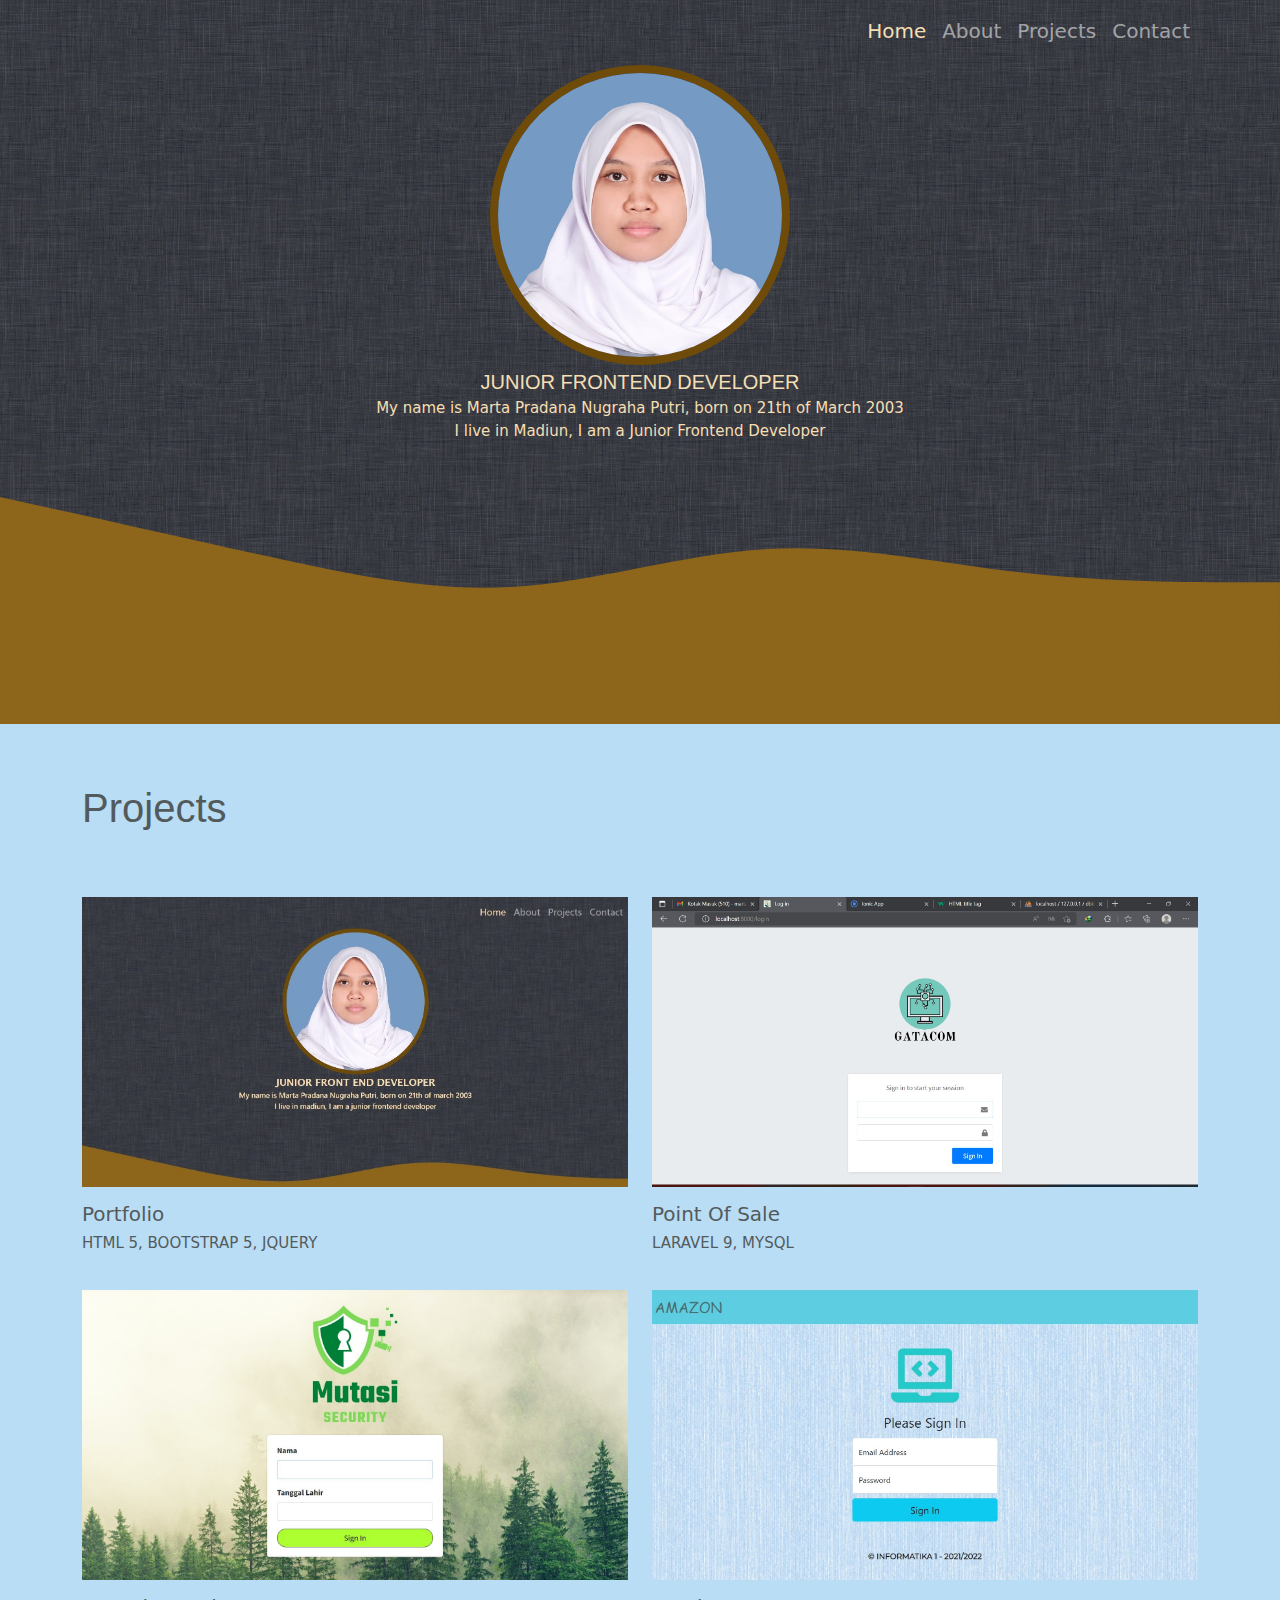
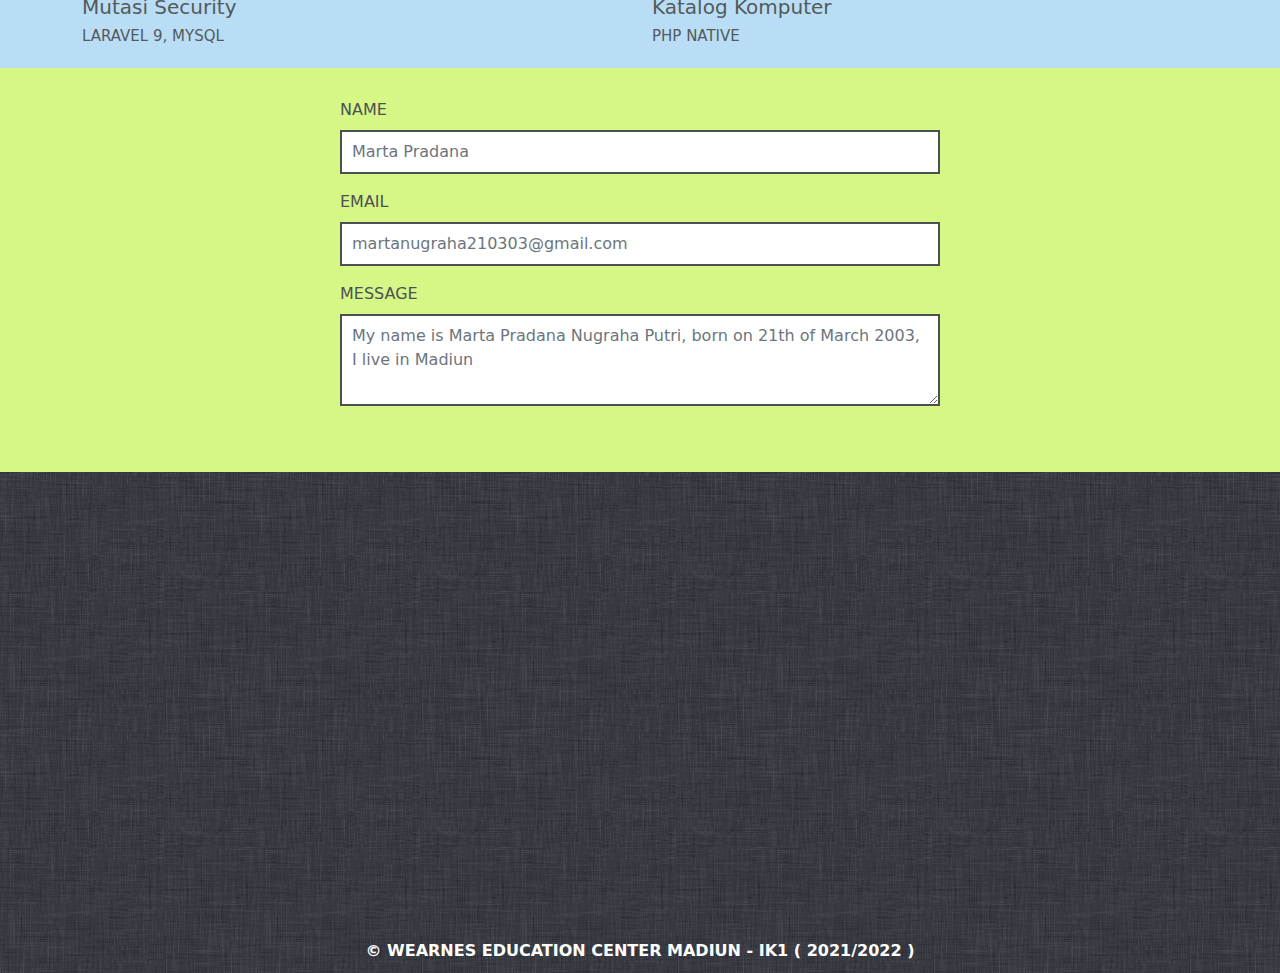
<file: index.html>
<!DOCTYPE html>
<html lang="en">

<head>
    <meta charset="UTF-8">
    <meta http-equiv="X-UA-Compatible" content="IE=edge">
    <meta name="viewport" content="width=device-width, initial-scale=1.0">
    <title>Marta Pradana - Junior Front End Developer</title>
    <!-- bootstrap 5 -->
    <link rel="stylesheet" href="assets/css/bootstrap.min.css">
    <!-- lightbox css -->
    <link rel="stylesheet" href="assets/plugins/lightbox/css/lightbox.min.css">
    <!-- custom css -->
    <link rel="stylesheet" href="style.css">
    <!-- jquery 3.6 -->
    <script src="assets/js/jquery-3.6.0.min.js"></script>

</head>

<body>
    <!-- nav -->
    <nav class="navbar fixed-top navbar-expand-lg navbar-dark">
        <div class="container">
            <button class="navbar-toggler" type="button" data-bs-toggle="collapse" data-bs-target="#navbarNav"
                aria-controls="navbarNav" aria-expanded="false" aria-label="Toggle navigation">
                <span class="navbar-toggler-icon"></span>
            </button>
            <div class="collapse navbar-collapse" id="navbarNav">
                <ul class="navbar-nav ms-auto">
                    <li class="nav-item">
                        <a class="nav-link active" aria-current="page" href="index.html">Home</a>
                    </li>
                    <li class="nav-item">
                        <a class="nav-link" href="#about">About</a>
                    </li>
                    <li class="nav-item">
                        <a class="nav-link" href="#project">Projects</a>
                    </li>
                    <li class="nav-item">
                        <a class="nav-link" href="#contact">Contact</a>
                    </li>
                </ul>
            </div>
        </div>
        </div>
    </nav>
    <!-- end nav -->

    <!-- about -->
    <section id="about">
        <div class="container">
            <img class="rounded-circle" src="assets/image/martapra.jpg" alt="">
            <h1>JUNIOR FRONTEND DEVELOPER</h1>
            <h5>My name is Marta Pradana Nugraha Putri, born on 21th of March 2003</h5>
            <h5>I live in Madiun, I am a Junior Frontend Developer</h5>
        </div>

        <!-- waves -->
        <svg xmlns="http://www.w3.org/2000/svg" viewBox="0 0 1440 320">
            <path fill="rgb(141, 102, 28)" fill-opacity="1"
                d="M0,64L48,74.7C96,85,192,107,288,128C384,149,480,171,576,165.3C672,160,768,128,864,122.7C960,117,1056,139,1152,149.3C1248,160,1344,160,1392,160L1440,160L1440,320L1392,320C1344,320,1248,320,1152,320C1056,320,960,320,864,320C768,320,672,320,576,320C480,320,384,320,288,320C192,320,96,320,48,320L0,320Z">
            </path>
        </svg>
        <!-- end waves -->

    </section>
    <!-- end about -->

    <!-- projects -->
    <section id="project">
        <div class="container">
            <h2>Projects</h2>
            <div class="row">
                <div class="project-item col-md-6">
                    <a href="assets/image/portfolio.jpg" data-lightbox="project-1" data-title="Portfolio 1"><img
                            src="assets/image/portfolio.jpg" alt=""></a>
                    <h3>Portfolio</h3>
                    <h5>HTML 5, BOOTSTRAP 5, JQUERY</h5>
                </div>
                <div class="project-item col-md-6">
                    <a href="assets/image/laravel.jpg" data-lightbox="project-1" data-title="Portfolio 1"><img
                            src="assets/image/laravel.jpg" alt=""></a>
                    <h3>Point Of Sale</h3>
                    <h5>LARAVEL 9, MYSQL</h5>
                </div>
                <div class="project-item col-md-6">
                    <a href="assets/image/mutasi.jpg" data-lightbox="project-1" data-title="Portfolio 1"><img
                            src="assets/image/mutasi.jpg" alt=""></a>
                    <h3>Mutasi Security</h3>
                    <h5>LARAVEL 9, MYSQL</h5>
                </div>
                <div class="project-item col-md-6">
                    <a href="assets/image/php.jpg" data-lightbox="project-1" data-title="Portfolio 1"><img
                            src="assets/image/php.jpg" alt=""></a>
                    <h3>Katalog Komputer</h3>
                    <h5>PHP NATIVE</h5>
                </div>
                
            </div>
        </div>
    </section>
    <!-- end projects -->

    <!-- contact -->
    <section id="contact">
        <div class="container">
            <form action="">
                <div class="mb-3">
                    <label for="name" class="form-label">Name</label>
                    <input type="text" class="form-control" id="name" placeholder="Marta Pradana">
                </div>
                <div class="mb-3">
                    <label for="email" class="form-label">Email</label>
                    <input type="email" class="form-control" id="email" placeholder="martanugraha210303@gmail.com">
                </div>
                <div class="mb-3">
                    <label for="message" class="form-label">Message</label>
                    <textarea class="form-control" id="message" placeholder="My name is Marta Pradana Nugraha Putri, born on 21th of March 2003, I live in Madiun" rows="3"></textarea>
                </div>
            </form>
        </div>
    </section>
    <!-- end contact -->

    <section id="maps">
        <iframe src="https://www.google.com/maps/embed?pb=!1m18!1m12!1m3!1d3953.202255504424!2d111.51646851401226!3d-7.768364679206225!2m3!1f0!2f0!3f0!3m2!1i1024!2i768!4f13.1!3m3!1m2!1s0x2e79a2fcc7cececf%3A0xa3c14c4618dcdb11!2sMTs.%20Negeri%20Doho%20Dolopo%20Madiun!5e0!3m2!1sid!2sid!4v1661688393832!5m2!1sid!2sid" width="100%" height="450" style="border:0;" allowfullscreen="" loading="lazy" referrerpolicy="no-referrer-when-downgrade"></iframe>
    </section>

    <footer id="footer">
        <div class="container">
            <p>&#169; WEARNES EDUCATION CENTER MADIUN - IK1 ( 2021/2022 )</p>
        </div>
    </footer>

    <script src="assets/js/bootstrap.min.js"> </script>
    <script src="assets/plugins/lightbox/js/lightbox.min.js"></script>
</body>

</html>
</file>
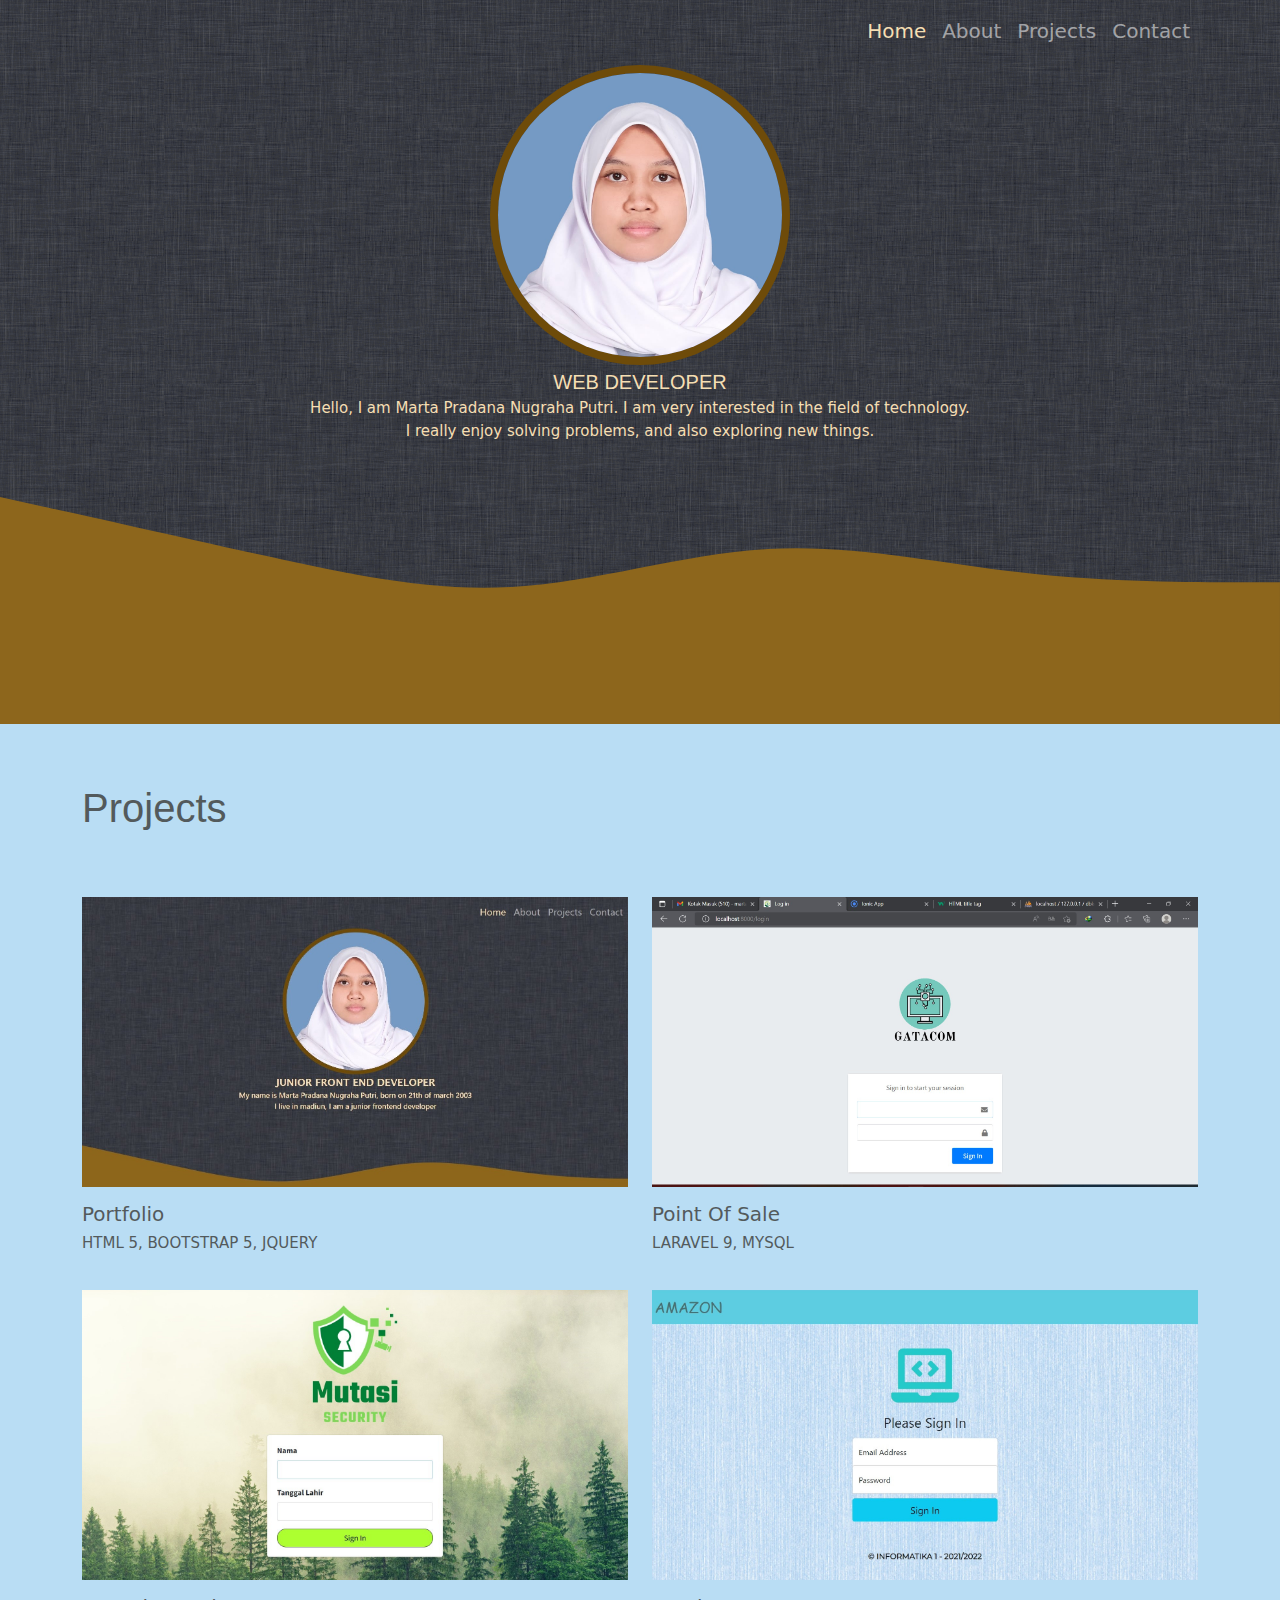
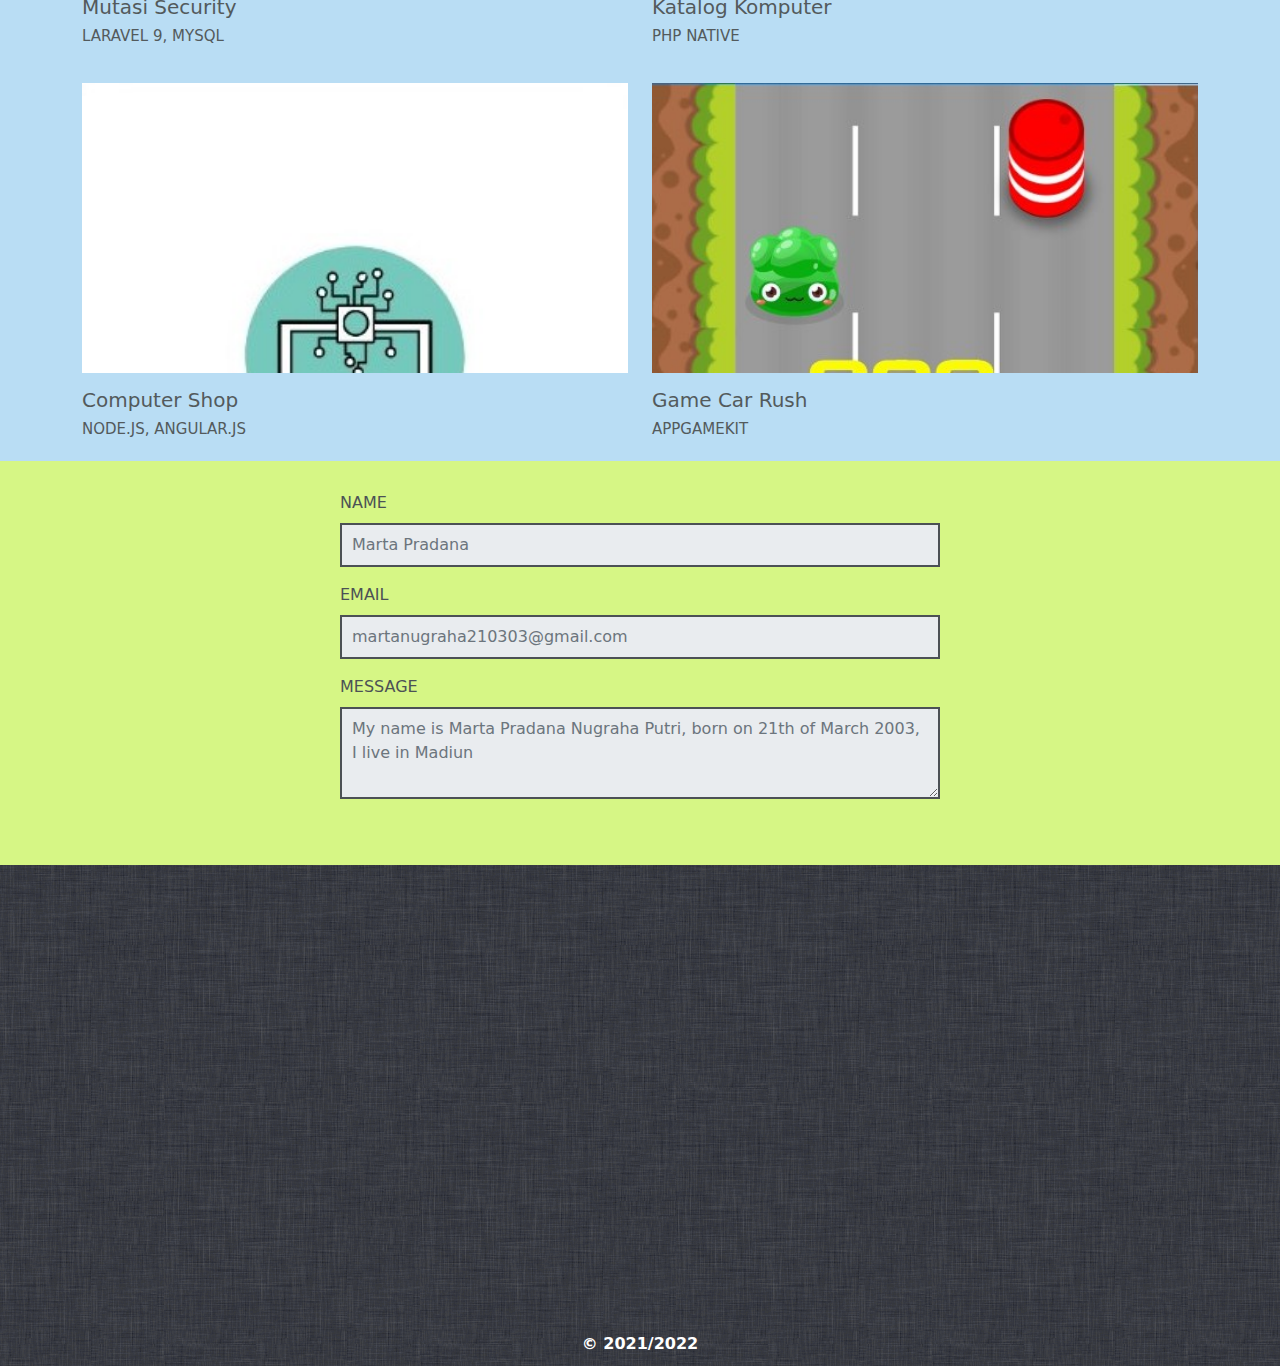
<file: docs/index.html>
<!DOCTYPE html>
<html lang="en">

<head>
    <meta charset="UTF-8">
    <meta http-equiv="X-UA-Compatible" content="IE=edge">
    <meta name="viewport" content="width=device-width, initial-scale=1.0">
    <title>Marta Pradana - Web Developer</title>
    <!-- bootstrap 5 -->
    <link rel="stylesheet" href="assets/css/bootstrap.min.css">
    <!-- lightbox css -->
    <link rel="stylesheet" href="assets/plugins/lightbox/css/lightbox.min.css">
    <!-- custom css -->
    <link rel="stylesheet" href="style.css">
    <!-- jquery 3.6 -->
    <script src="assets/js/jquery-3.6.0.min.js"></script>

</head>

<body>
    <!-- nav -->
    <nav class="navbar fixed-top navbar-expand-lg navbar-dark">
        <div class="container">
            <button class="navbar-toggler" type="button" data-bs-toggle="collapse" data-bs-target="#navbarNav"
                aria-controls="navbarNav" aria-expanded="false" aria-label="Toggle navigation">
                <span class="navbar-toggler-icon"></span>
            </button>
            <div class="collapse navbar-collapse" id="navbarNav">
                <ul class="navbar-nav ms-auto">
                    <li class="nav-item">
                        <a class="nav-link active" aria-current="page" href="index.html">Home</a>
                    </li>
                    <li class="nav-item">
                        <a class="nav-link" href="#about">About</a>
                    </li>
                    <li class="nav-item">
                        <a class="nav-link" href="#project">Projects</a>
                    </li>
                    <li class="nav-item">
                        <a class="nav-link" href="#contact">Contact</a>
                    </li>
                </ul>
            </div>
        </div>
        </div>
    </nav>
    <!-- end nav -->

    <!-- about -->
    <section id="about">
        <div class="container">
            <img class="rounded-circle" src="assets/image/martapra.jpg" alt="">
            <h1>WEB DEVELOPER</h1>
            <h5>Hello, I am Marta Pradana Nugraha Putri. I am very interested in the field of technology.</h5>
            <h5>I really enjoy solving problems, and also exploring new things.</h5>
        </div>

        <!-- waves -->
        <svg xmlns="http://www.w3.org/2000/svg" viewBox="0 0 1440 320">
            <path fill="rgb(141, 102, 28)" fill-opacity="1"
                d="M0,64L48,74.7C96,85,192,107,288,128C384,149,480,171,576,165.3C672,160,768,128,864,122.7C960,117,1056,139,1152,149.3C1248,160,1344,160,1392,160L1440,160L1440,320L1392,320C1344,320,1248,320,1152,320C1056,320,960,320,864,320C768,320,672,320,576,320C480,320,384,320,288,320C192,320,96,320,48,320L0,320Z">
            </path>
        </svg>
        <!-- end waves -->

    </section>
    <!-- end about -->

    <!-- projects -->
    <section id="project">
        <div class="container">
            <h2>Projects</h2>
            <div class="row">
                <div class="project-item col-md-6">
                    <a href="assets/image/portfolio.jpg" data-lightbox="project-1" data-title="Portfolio 1"><img
                            src="assets/image/portfolio.jpg" alt=""></a>
                    <h3>Portfolio</h3>
                    <h5>HTML 5, BOOTSTRAP 5, JQUERY</h5>
                </div>
                <div class="project-item col-md-6">
                    <a href="assets/image/laravel.jpg" data-lightbox="project-1" data-title="Portfolio 1"><img
                            src="assets/image/laravel.jpg" alt=""></a>
                    <h3>Point Of Sale</h3>
                    <h5>LARAVEL 9, MYSQL</h5>
                </div>
                <div class="project-item col-md-6">
                    <a href="assets/image/mutasi.jpg" data-lightbox="project-1" data-title="Portfolio 1"><img
                            src="assets/image/mutasi.jpg" alt=""></a>
                    <h3>Mutasi Security</h3>
                    <h5>LARAVEL 9, MYSQL</h5>
                </div>
                <div class="project-item col-md-6">
                    <a href="assets/image/php.jpg" data-lightbox="project-1" data-title="Portfolio 1"><img
                            src="assets/image/php.jpg" alt=""></a>
                    <h3>Katalog Komputer</h3>
                    <h5>PHP NATIVE</h5>
                </div>
                <div class="project-item col-md-6">
                    <a href="assets/image/ionic.jpg" data-lightbox="project-1" data-title="Portfolio 1"><img
                            src="assets/image/ionic.jpg" alt=""></a>
                    <h3>Computer Shop</h3>
                    <h5>NODE.JS, ANGULAR.JS</h5>
                </div>
                <div class="project-item col-md-6">
                    <a href="assets/image/gamer.jpg" data-lightbox="project-1" data-title="Portfolio 1"><img
                            src="assets/image/gamer.jpg" alt=""></a>
                    <h3>Game Car Rush</h3>
                    <h5>APPGAMEKIT</h5>
                </div>
                
            </div>
        </div>
    </section>
    <!-- end projects -->

    <!-- contact -->
    <section id="contact">
        <div class="container">
            <form action="">
                <div class="mb-3">
                    <label for="name" class="form-label">Name</label>
                    <input type="text" readonly class="form-control" id="name" placeholder="Marta Pradana">
                </div>
                <div class="mb-3">
                    <label for="email" class="form-label">Email</label>
                    <input type="email" readonly class="form-control" id="email" placeholder="martanugraha210303@gmail.com">
                </div>
                <div class="mb-3">
                    <label for="message" class="form-label">Message</label>
                    <textarea readonly class="form-control" id="message" placeholder="My name is Marta Pradana Nugraha Putri, born on 21th of March 2003, I live in Madiun" rows="3"></textarea>
                </div>
            </form>
        </div>
    </section>
    <!-- end contact -->

    <section id="maps">
        <iframe src="https://www.google.com/maps/embed?pb=!1m18!1m12!1m3!1d3953.202255504424!2d111.51646851401226!3d-7.768364679206225!2m3!1f0!2f0!3f0!3m2!1i1024!2i768!4f13.1!3m3!1m2!1s0x2e79a2fcc7cececf%3A0xa3c14c4618dcdb11!2sMTs.%20Negeri%20Doho%20Dolopo%20Madiun!5e0!3m2!1sid!2sid!4v1661688393832!5m2!1sid!2sid" width="100%" height="450" style="border:0;" allowfullscreen="" loading="lazy" referrerpolicy="no-referrer-when-downgrade"></iframe>
    </section>

    <footer id="footer">
        <div class="container">
            <p>&#169; 2021/2022 </p>
        </div>
    </footer>

    <script src="assets/js/bootstrap.min.js"> </script>
    <script src="assets/plugins/lightbox/js/lightbox.min.js"></script>
</body>

</html>
</file>
<file: style.css>
body {
    background-image: url(assets/image/bckgrn.png);
    margin: 0;
}

/* nav */
nav {
    position: relative;
    background-image: url(assets/image/bckgrn.png);
}

nav .navbar-brand {
    color: wheat !important;
    font-size: 23px;
    padding: 15px;
    font-family: 'Lucida Sans', 'Lucida Sans Regular', 'Lucida Grande', 'Lucida Sans Unicode', Geneva, Verdana, sans-serif;
}

nav a.nav-link {
    color: rgb(165, 137, 86);
    font-size: 20px;
}

nav a.nav-link.active,
nav a.nav-link:hover {
    color: wheat !important;
}

/* about */
#about {
    position: relative;
    padding-top: 65px;
    text-align: center;
}

#about img {
    width: 300px;
    height: 300px;
    border: 8px solid rgb(110, 75, 9);
    object-fit: cover;
    -o-object-fit: cover;
    object-position: top center;
    -o-object-position: top center;
}

@media only screen and (max-width: 600px) {
    #about img {
        width: 100px;
        height: 100px;
    }
}

#about h1 {
    position: relative;
    margin: 0;
    padding-top: 5px;
    color: wheat;
    font-size: 20px;
    text-transform: uppercase;
    font-family: 'Lucida Sans', 'Lucida Sans Regular', 'Lucida Grande', 'Lucida Sans Unicode', Geneva, Verdana, sans-serif;
    text-align: center;
}

#about h5 {
    position: relative;
    margin: 0;
    color: wheat;
    font-size: 15px;
    padding-top: 5px;
    padding-bottom: 0px;
}

/* project */
#project {
    background-color: rgb(185, 221, 244);
    position: relative;
    padding: 60px 0 0 0;
}

#project h2 {
    position: relative;
    margin-bottom: 50px;
    color: rgb(83, 90, 92);
    font-size: 40px;
    font-family: 'Lucida Sans', 'Lucida Sans Regular', 'Lucida Grande', 'Lucida Sans Unicode', Geneva, Verdana, sans-serif;
}

#project .project-item {
    position: relative;
    margin: 15px 0;
}

#project .project-item img {
    width: 100%;
    height: 290px;
    object-fit: cover;
    -o-object-fit: cover;
    object-position: top center;
    -o-object-position: top center;
    margin-bottom: 15px;
}

#project .project-item h3 {
    position: relative;
    font-size: 20px;
    color: rgb(83, 90, 92);
}

#project .project-item h5 {
    position: relative;
    font-size: 15px;
    color: rgb(83, 90, 92);
}

#contact {
    position: relative;
    padding-top: 30px;
    padding-bottom: 50px;
    background-color: rgb(214, 246, 133);
}

#contact form {
    position: relative;
    max-width: 600px;
    margin: 0 auto;
}

#contact form label {
    color: rgb(76, 81, 85);
    font-size: 600;
    text-transform: uppercase;
}

#contact form input[type="text"],
#contact form input[type="email"],
#contact form textarea {
    position: relative;
    padding: 8px 10px;
    border-radius: 0;
    -webkit-border-radius: 0;
    border: 2px solid rgb(76, 81, 85);
}

#contact form button[type="submit"] {
    position: relative;
    display: block;
    width: 50%;
    background-color: rgb(76, 81, 85);
    border: 2px solid rgb(76, 81, 85);
    color: turquoise;
    margin: 15px auto;
}

#contact form button[type="submit"]:hover {
    background-color: transparent;
    color: yellow;
}

#footer {
    position: relative;
    padding: 10px;
}

#footer p {
    position: relative;
    text-align: center;
    color: #fff;
    font-weight: 600;
    margin: 0;
}

@media(max-width:800px) {
    nav .navbar-brand {
        font-size: 18px;
    }
}

@media(max-width:458px) {
    #about {
        padding-top: 150px;
    }
}
</file>
<file: docs/style.css>
body {
    background-image: url(assets/image/bckgrn.png);
    margin: 0;
}

/* nav */
nav {
    position: relative;
    background-image: url(assets/image/bckgrn.png);
}

nav .navbar-brand {
    color: wheat !important;
    font-size: 23px;
    padding: 15px;
    font-family: 'Lucida Sans', 'Lucida Sans Regular', 'Lucida Grande', 'Lucida Sans Unicode', Geneva, Verdana, sans-serif;
}

nav a.nav-link {
    color: rgb(165, 137, 86);
    font-size: 20px;
}

nav a.nav-link.active,
nav a.nav-link:hover {
    color: wheat !important;
}

/* about */
#about {
    position: relative;
    padding-top: 65px;
    text-align: center;
}

#about img {
    width: 300px;
    height: 300px;
    border: 8px solid rgb(110, 75, 9);
    object-fit: cover;
    -o-object-fit: cover;
    object-position: top center;
    -o-object-position: top center;
}

@media only screen and (max-width: 600px) {
    #about img {
        width: 100px;
        height: 100px;
    }
}

#about h1 {
    position: relative;
    margin: 0;
    padding-top: 5px;
    color: wheat;
    font-size: 20px;
    text-transform: uppercase;
    font-family: 'Lucida Sans', 'Lucida Sans Regular', 'Lucida Grande', 'Lucida Sans Unicode', Geneva, Verdana, sans-serif;
    text-align: center;
}

#about h5 {
    position: relative;
    margin: 0;
    color: wheat;
    font-size: 15px;
    padding-top: 5px;
    padding-bottom: 0px;
}

/* project */
#project {
    background-color: rgb(185, 221, 244);
    position: relative;
    padding: 60px 0 0 0;
}

#project h2 {
    position: relative;
    margin-bottom: 50px;
    color: rgb(83, 90, 92);
    font-size: 40px;
    font-family: 'Lucida Sans', 'Lucida Sans Regular', 'Lucida Grande', 'Lucida Sans Unicode', Geneva, Verdana, sans-serif;
}

#project .project-item {
    position: relative;
    margin: 15px 0;
}

#project .project-item img {
    width: 100%;
    height: 290px;
    object-fit: cover;
    -o-object-fit: cover;
    object-position: top center;
    -o-object-position: top center;
    margin-bottom: 15px;
}

#project .project-item h3 {
    position: relative;
    font-size: 20px;
    color: rgb(83, 90, 92);
}

#project .project-item h5 {
    position: relative;
    font-size: 15px;
    color: rgb(83, 90, 92);
}

#contact {
    position: relative;
    padding-top: 30px;
    padding-bottom: 50px;
    background-color: rgb(214, 246, 133);
}

#contact form {
    position: relative;
    max-width: 600px;
    margin: 0 auto;
}

#contact form label {
    color: rgb(76, 81, 85);
    font-size: 600;
    text-transform: uppercase;
}

#contact form input[type="text"],
#contact form input[type="email"],
#contact form textarea {
    position: relative;
    padding: 8px 10px;
    border-radius: 0;
    -webkit-border-radius: 0;
    border: 2px solid rgb(76, 81, 85);
}

#contact form button[type="submit"] {
    position: relative;
    display: block;
    width: 50%;
    background-color: rgb(76, 81, 85);
    border: 2px solid rgb(76, 81, 85);
    color: turquoise;
    margin: 15px auto;
}

#contact form button[type="submit"]:hover {
    background-color: transparent;
    color: yellow;
}

#footer {
    position: relative;
    padding: 10px;
}

#footer p {
    position: relative;
    text-align: center;
    color: #fff;
    font-weight: 600;
    margin: 0;
}

@media(max-width:800px) {
    nav .navbar-brand {
        font-size: 18px;
    }
}

@media(max-width:458px) {
    #about {
        padding-top: 150px;
    }
}
</file>
